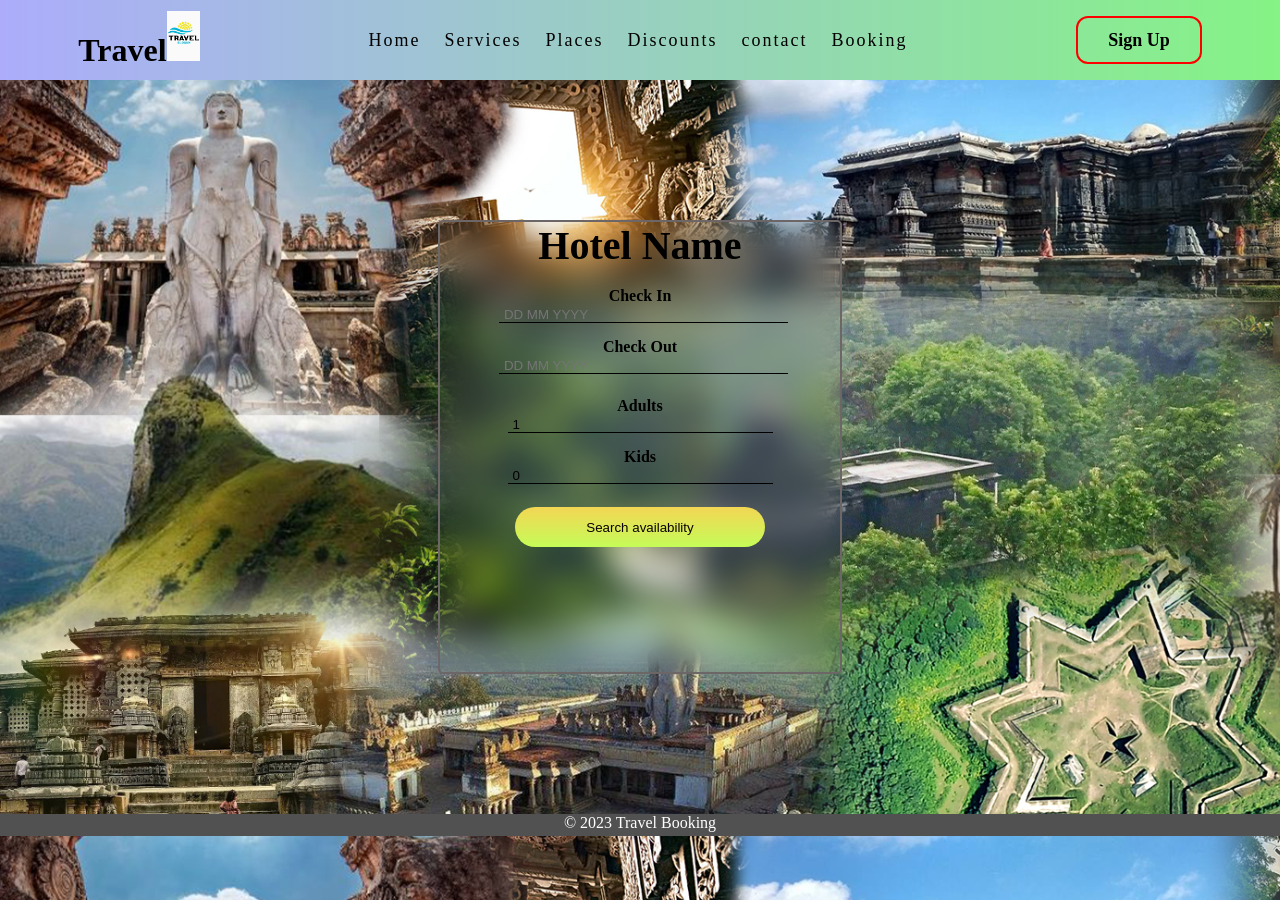
<file: Fun-Trip/book.html>
<!DOCTYPE html>
<html lang="en">
<head>
    <link rel="stylesheet" href="book.css">
    <title>Travel Booking</title>
</head>
<body>
  <div class="navbar">
    <div class="logo">
        <h1>Travel<img src="ab.jpg" weidth="200px" height="50px"></h1>
    </div>
    <div class="menu">
        <ul>
            <li><a href="#">Home</a></li>
            <li><a href="#">Services</a></li>
            <li><a href="#">Places</a></li>
            <li><a href="#">Discounts</a></li>
            <li><a href="#">contact</a></li>
            <li><a href="book.html">Booking</a></li>
        </ul>
    </div>
    <div class="signup"><a href="signup.html" target="_blank">Sign Up</a></div>
</div>
    <header  style="max-width:1500px;">
        <div class="info">
          <div >
            <h2 style="font-size:40px">Hotel Name</h2><br>
          </div>
          <div >
            <form>
              <div  style="margin:0 -16px;">
                <div >
                  <label> Check In</label>
                  <input type="text" placeholder="DD MM YYYY" name="CheckIn" required >
                </div>
                <div >
                  <label> Check Out</label>
                  <input  type="text" placeholder="DD MM YYYY" name="CheckOut" required>
                </div>
              </div>
              <div  style="margin:8px -16px;">
                <div>
                  <label> Adults</label><br>
                  <input  type="number" value="1" name="Adults" min="1" max="10" style="width:230px">
                </div>
                <div >
                  <label>Kids</label><br>
                <input  type="number" value="0" name="Kids" min="0" max="6"  style="width:230px">
                </div>
              </div>
              <button  type="submit"> Search availability</button>
            </form>
          </div>
        </div>
      </header>
    <footer>
        <p>&copy; 2023 Travel Booking</p>
    </footer>
</body>
</html>
</file>
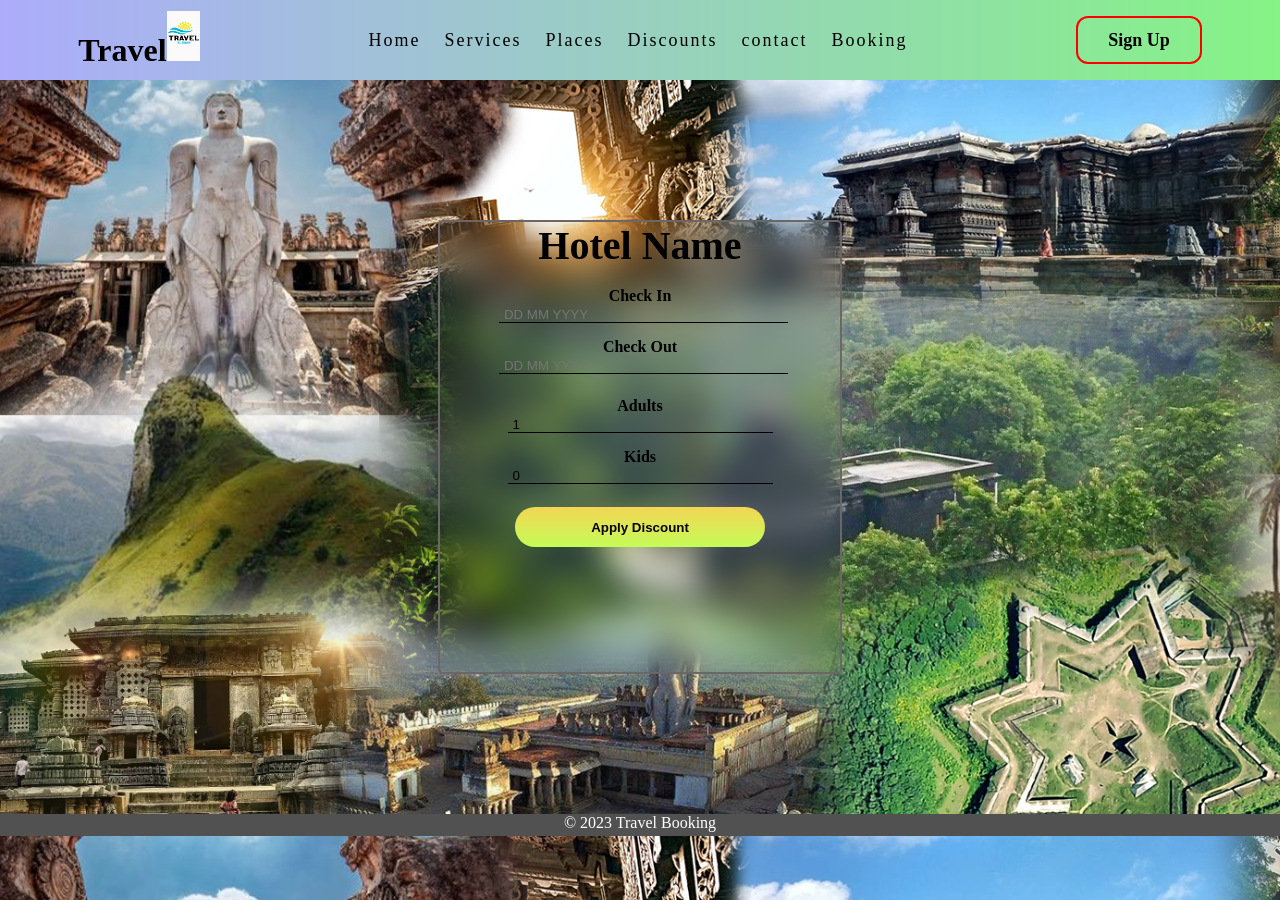
<file: Fun-Trip/dis.html>
<!DOCTYPE html>
<html lang="en">
<head>
    <link rel="stylesheet" href="book.css">
    <title> Apply Discount</title>
</head>
<body>
  <div class="navbar">
    <div class="logo">
        <h1>Travel<img src="ab.jpg" weidth="200px" height="50px"></h1>
    </div>
    <div class="menu">
        <ul>
            <li><a href="#">Home</a></li>
            <li><a href="#">Services</a></li>
            <li><a href="#">Places</a></li>
            <li><a href="#">Discounts</a></li>
            <li><a href="#">contact</a></li>
            <li><a href="book.html">Booking</a></li>
        </ul>
    </div>
    <div class="signup"><a href="signup.html" target="_blank">Sign Up</a></div>
</div>
    <header  style="max-width:1500px;">
        <div class="info">
          <div >
            <h2 style="font-size:40px">Hotel Name</h2><br>
          </div>
          <div >
            <form>
              <div  style="margin:0 -16px;">
                <div >
                  <label> Check In</label>
                  <input type="text" placeholder="DD MM YYYY" name="CheckIn" required >
                </div>
                <div >
                  <label> Check Out</label>
                  <input  type="text" placeholder="DD MM YYYY" name="CheckOut" required>
                </div>
              </div>
              <div  style="margin:8px -16px;">
                <div>
                  <label> Adults</label><br>
                  <input  type="number" value="1" name="Adults" min="1" max="10" style="width:230px">
                </div>
                <div >
                  <label>Kids</label><br>
                <input  type="number" value="0" name="Kids" min="0" max="6"  style="width:230px">
                </div>
              </div>
              <button  type="submit" style="font-weight:900">Apply Discount</button>
            </form>
          </div>
        </div>
      </header>
    <footer>
        <p>&copy; 2023 Travel Booking</p>
    </footer>
</body>
</html>
</file>
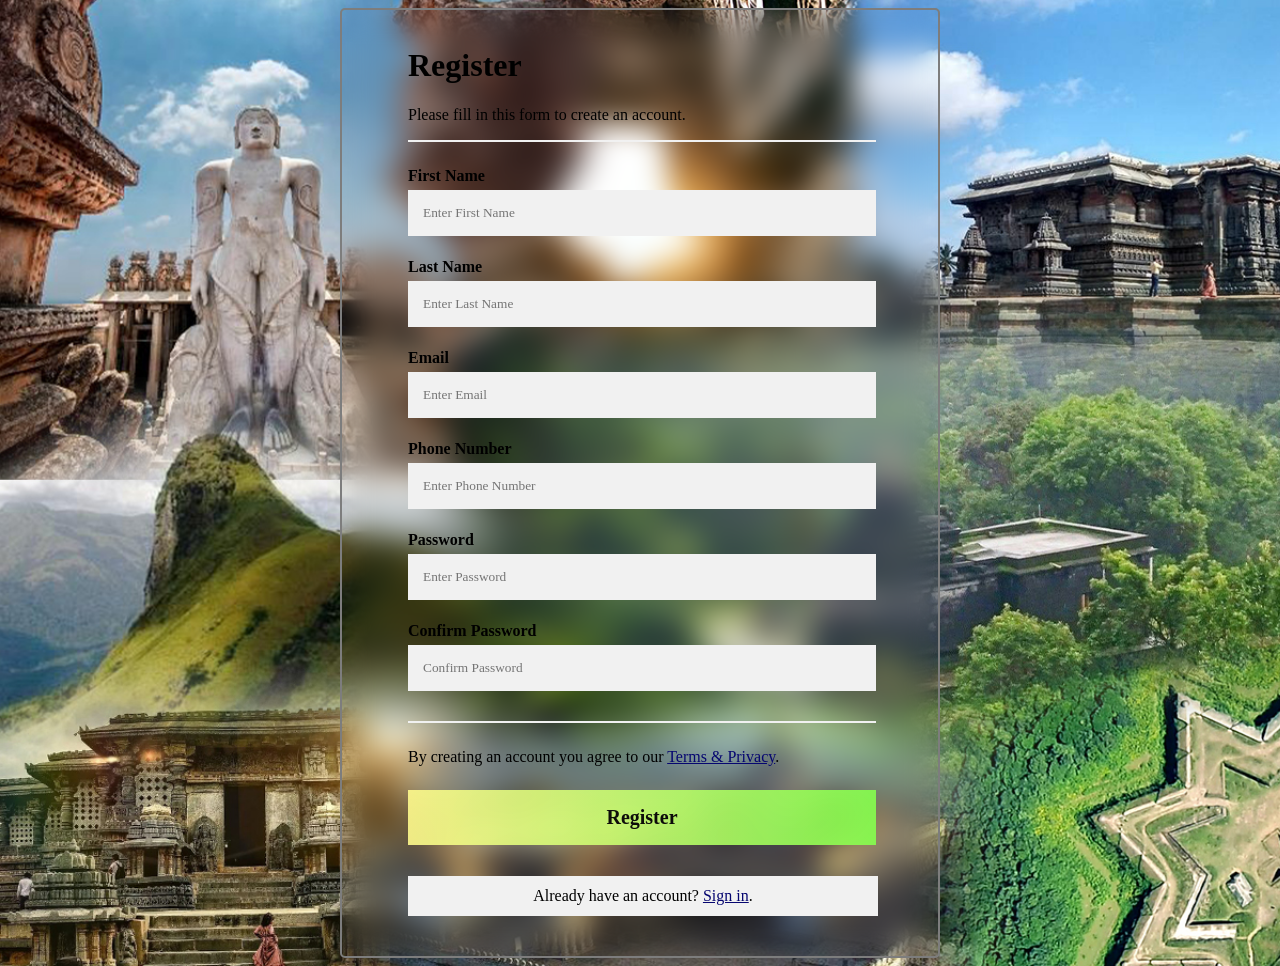
<file: Fun-Trip/register.html>
<!DOCTYPE html>
<html>
    <head>
        <link rel="stylesheet" href="reg.css">
        <title>Registration Form</title>
    </head>
<body>
   
<form action="action_page.php">
  <div class="all">
    <div class="container">
      <h1>Register</h1>
      <p>Please fill in this form to create an account.</p>
      <hr>
      <label for="first name"><b>First Name</b></label>
      <input type="text" placeholder="Enter First Name" name="fiest name" id="first" required>
      <label for="last name"><b>Last Name</b></label>
      <input type="text" placeholder="Enter Last Name" name="last name" id="last" required>
      <label for="email"><b>Email</b></label>
      <input type="text" placeholder="Enter Email" name="email" id="email" required>
      <label for="Phonenumber"><b>Phone Number</b></label>
      <input type="text" placeholder="Enter Phone Number" name="phone" id="phone" required>
      <label for="psw"><b>Password</b></label>
      <input type="password" placeholder="Enter Password" name="psw" id="psw" required>
  
      <label for="psw-repeat"><b>Confirm Password</b></label>
      <input type="password" placeholder="Confirm Password" name="psw-repeat" id="psw-repeat" required>
      <hr>
  
      <p >By creating an account you agree to our <a href="#" style="color:rgb(6, 6, 112)">Terms & Privacy</a>.</p>
      <button type="submit" class="registerbtn">Register</button>
    </div>
  
    <div class="signin">
      <p style="padding-top: 11px;">Already have an account? <a href="signup.html" style="color:rgb(6, 6, 112)">Sign in</a>.</p>
    </div>
  </div>
  </form>
       
</body>
</html>
</file>
<file: Fun-Trip/book.css>
*{
    padding: 0px;
    margin: 0px;
}
body {
    font-family:'Times New Roman', Times, serif;
    background-size: cover;
    background-image:url(bim.jpg);
}
header {
   
    color: #000000;
    text-align: center;
    padding: 20px 0;
}
form {
    display: flex;
    flex-direction: column;
    align-items: center;
}
label {
    font-weight: bold;
    margin-bottom: 5px;
}
input[type="text"],
input[type="date"],
input[type="number"],
textarea {
    width: 90%;
    padding: 3px;
    margin-bottom: 15px;
    border: 1px solid #ccc;
    
    background: transparent;
    border: none;
    border-bottom: 2px solid white;
    border-radius: none;
    background: transparent;
    border: none;
    outline: none;
    border-bottom: 1px solid#000;
    padding: 0 30px 0 5px;
    
    }

button {
   height: 40px;
   width: 250px;
    color: #0b0101;
    padding: 10px 20px;
    border: none;
    border-radius: 25px;
    cursor: pointer;
    background-image: linear-gradient(rgb(243, 214, 84),rgb(197, 252, 88));
}
input[type="submit"]:hover {
    background-color: #555;
}
footer {
    text-align: center;
    
    height: 22px;
    background-color: #515151;
    color: #ffffff;
}
.info{
    height: 450px;
    width: 400px;
    margin: auto;
    border-radius: 5px;
    margin-top: 120px;
    margin-bottom: 120px;
    border: 2px solid rgb(109, 102, 102);
    backdrop-filter: blur(15px);
}
.navbar{
    width:100%;
    height: 80px;
    background-color: rgb(192, 141, 200);
    display: flex;
    justify-content: space-around;
    align-items: center;
    color:#000;
    background-image: linear-gradient(to right,rgb(172, 172, 251),rgb(133, 243, 133));
    
}
.menu ul{
    display: flex;
    align-items: center;
    list-style-type:none;
}
.menu ul li a{
   text-decoration: none;
   color:#000;
   padding: 5px 12px;
   letter-spacing: 2px;
   font-size: 18px;
}
.menu ul li a:hover{
    border-bottom: 4px solid #000;
    transition: 0.4s;
}
.signup a{
    text-decoration: none;
    color: #000;
    font-size: 18px;
    font-weight: bold;
    border-radius: 12px;
    padding: 12px 30px;
    border: 2px solid #ff0000;
}
.signup a:hover{
    background-color: red;
    transition:0.6s;
}
</file>
<file: Fun-Trip/reg.css>
* {box-sizing: border-box;
font-family: 'Times New Roman', Times, serif;}


.container {
  height: 850px;
  width: 500px;
  padding: 16px;
}
.all{
  
  height: 950px;
  width: 600px;
  margin: auto;
  padding: 50px;
  padding-top: 0%;
  border-radius: 5px;
  border: 2px solid#7d7d7d;
    backdrop-filter: blur(15px);
}
body{
  background-image: url(bim.jpg);
  background-size: cover;
}

input[type=text], input[type=password] {
  width: 100%;
  padding: 15px;
  margin: 5px 0 22px 0;
  display: inline-block;
  border: none;
  background: #f1f1f1;
}

input[type=text]:focus, input[type=password]:focus {
  background-color: #ddd;
  outline: none;
}


hr {
  border: 1px solid #f1f1f1;
  margin-bottom: 25px;
}


.registerbtn {
  background-image: linear-gradient(to right,rgb(255, 251, 141),rgb(134, 255, 78));
  color: rgb(0, 0, 0);
  font-size: 20px;
  font-weight: 900;
  padding: 16px 20px;
  margin: 8px 0;
  border: none;
  cursor: pointer;
  width: 100%;
  opacity: 0.9;
}

.registerbtn:hover {
  opacity:1;
}


a {
  color: dodgerblue;
}

.signin {
  background-color: #f1f1f1;
  text-align: center;
  width: 470px;
  height: 40px;
  margin-left: 16px;
 
}
</file>
